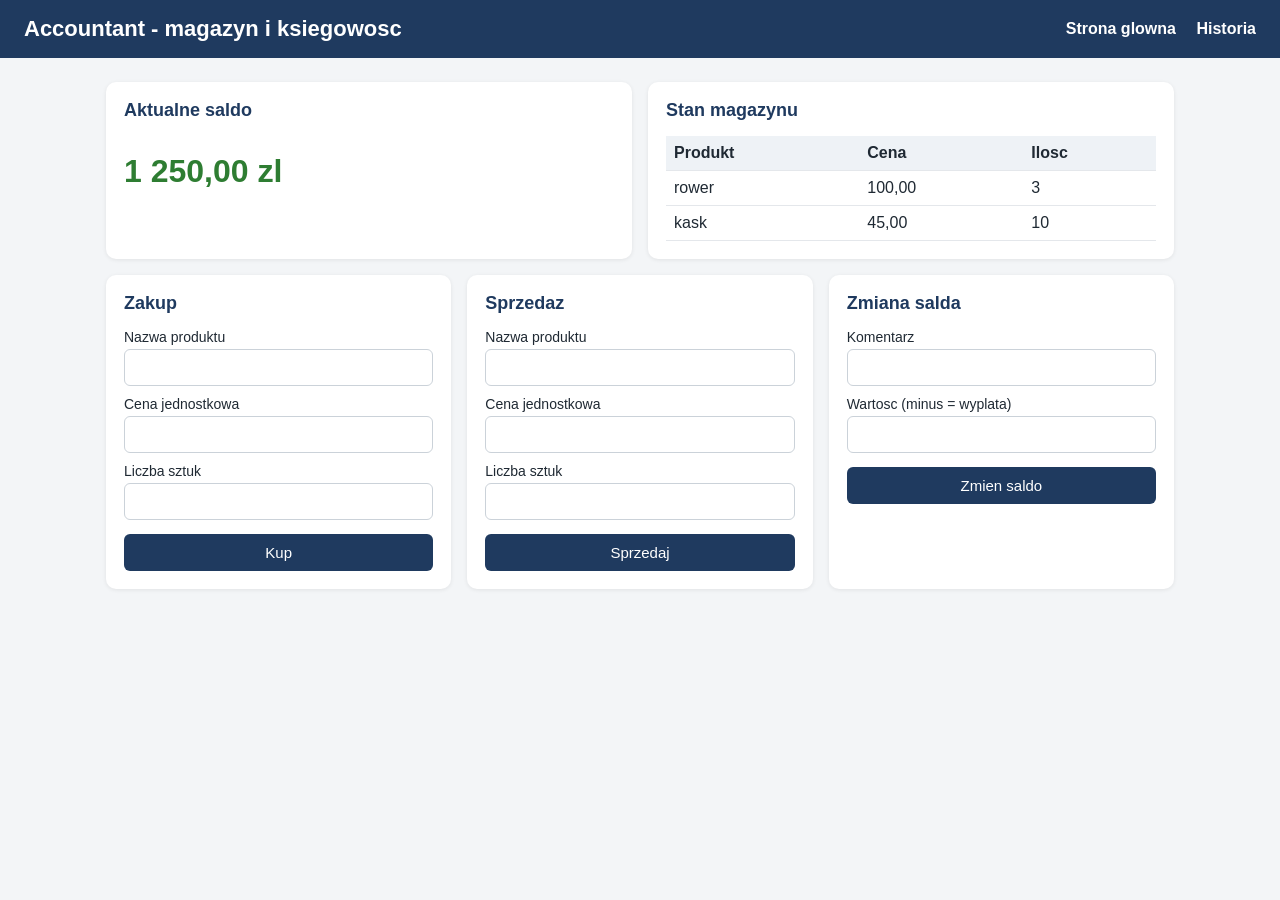
<file: Web1_Projekt_HTML_CSS/index.html>
<!DOCTYPE html>
<!-- typ dokumentu wyzej mowi przegladarce ze to html5 -->
<!-- strona po polsku -->
<html lang="pl">
<head>
  <!-- kodowanie znakow zeby polskie litery sie nie sypaly -->
  <meta charset="UTF-8">
  <!-- zeby na telefonie strona nie byla malutka -->
  <meta name="viewport" content="width=device-width, initial-scale=1.0">
  <!-- tytul na karcie przegladarki -->
  <title>Accountant - strona glowna</title>
  <!-- podpinamy plik ze stylami css -->
  <link rel="stylesheet" href="static/style.css">
</head>
<body>
  <!-- gorny pasek z tytulem -->
  <header>
    <h1>Accountant - magazyn i ksiegowosc</h1>
    <!-- menu z linkami -->
    <nav>
      <a href="index.html">Strona glowna</a>
      <a href="historia.html">Historia</a>
    </nav>
  </header>

  <!-- glowna tresc strony -->
  <main>
    <!-- siatka z kartami -->
    <div class="karty">
      <!-- jedna karta -->
      <section class="karta">
        <h2>Aktualne saldo</h2>
        <p class="saldo">1 250,00 zl</p>
      </section>

      <!-- jedna karta -->
      <section class="karta">
        <h2>Stan magazynu</h2>
        <!-- tabela -->
        <table>
          <!-- naglowek tabeli -->
          <thead>
            <tr><th>Produkt</th><th>Cena</th><th>Ilosc</th></tr>
          </thead>
          <!-- wiersze z danymi -->
          <tbody>
            <tr><td>rower</td><td>100,00</td><td>3</td></tr>
            <tr><td>kask</td><td>45,00</td><td>10</td></tr>
          </tbody>
        </table>
      </section>
    </div>

    <!-- siatka z kartami -->
    <div class="karty" style="margin-top:16px">
      <!-- jedna karta -->
      <section class="karta">
        <h2>Zakup</h2>
        <!-- formularz, wysyla dane metoda POST -->
        <form method="post" action="#">
          <label for="zakup-nazwa">Nazwa produktu</label>
          <input id="zakup-nazwa" name="nazwa" type="text" required>
          <label for="zakup-cena">Cena jednostkowa</label>
          <input id="zakup-cena" name="cena" type="number" min="0.01" step="0.01" required>
          <label for="zakup-ilosc">Liczba sztuk</label>
          <input id="zakup-ilosc" name="ilosc" type="number" min="1" step="1" required>
          <!-- przycisk wysylajacy formularz -->
          <button type="submit">Kup</button>
        </form>
      </section>

      <!-- jedna karta -->
      <section class="karta">
        <h2>Sprzedaz</h2>
        <!-- formularz, wysyla dane metoda POST -->
        <form method="post" action="#">
          <label for="sprzedaz-nazwa">Nazwa produktu</label>
          <input id="sprzedaz-nazwa" name="nazwa" type="text" required>
          <label for="sprzedaz-cena">Cena jednostkowa</label>
          <input id="sprzedaz-cena" name="cena" type="number" min="0.01" step="0.01" required>
          <label for="sprzedaz-ilosc">Liczba sztuk</label>
          <input id="sprzedaz-ilosc" name="ilosc" type="number" min="1" step="1" required>
          <!-- przycisk wysylajacy formularz -->
          <button type="submit">Sprzedaj</button>
        </form>
      </section>

      <!-- jedna karta -->
      <section class="karta">
        <h2>Zmiana salda</h2>
        <!-- formularz, wysyla dane metoda POST -->
        <form method="post" action="#">
          <label for="saldo-komentarz">Komentarz</label>
          <input id="saldo-komentarz" name="komentarz" type="text">
          <label for="saldo-wartosc">Wartosc (minus = wyplata)</label>
          <input id="saldo-wartosc" name="wartosc" type="number" step="0.01" required>
          <!-- przycisk wysylajacy formularz -->
          <button type="submit">Zmien saldo</button>
        </form>
      </section>
    </div>
  </main>
</body>
</html>
</file>
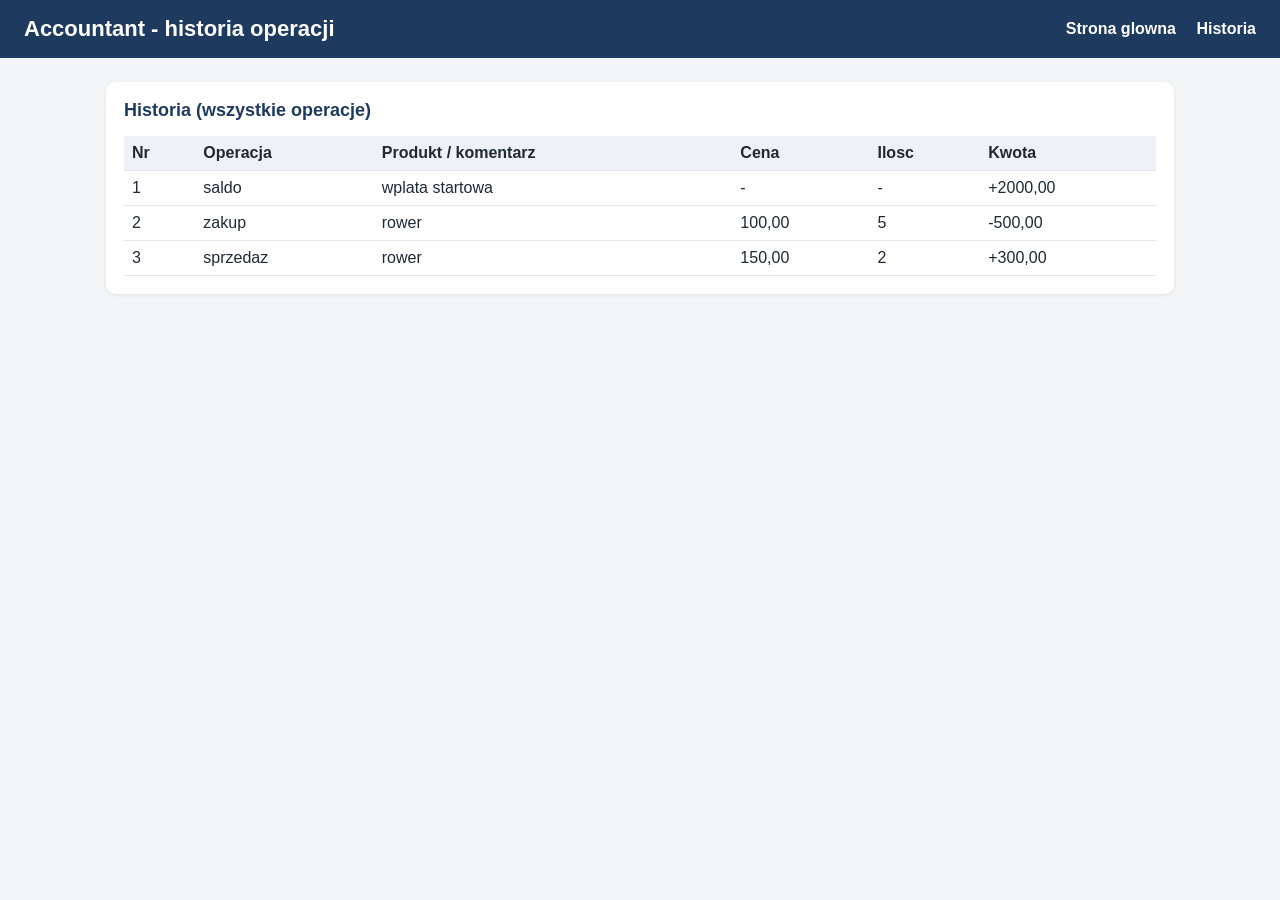
<file: Web1_Projekt_HTML_CSS/historia.html>
<!DOCTYPE html>
<!-- typ dokumentu wyzej mowi przegladarce ze to html5 -->
<!-- strona po polsku -->
<html lang="pl">
<head>
  <!-- kodowanie znakow zeby polskie litery sie nie sypaly -->
  <meta charset="UTF-8">
  <!-- zeby na telefonie strona nie byla malutka -->
  <meta name="viewport" content="width=device-width, initial-scale=1.0">
  <!-- tytul na karcie przegladarki -->
  <title>Accountant - historia</title>
  <!-- podpinamy plik ze stylami css -->
  <link rel="stylesheet" href="static/style.css">
</head>
<body>
  <!-- gorny pasek z tytulem -->
  <header>
    <h1>Accountant - historia operacji</h1>
    <!-- menu z linkami -->
    <nav>
      <a href="index.html">Strona glowna</a>
      <a href="historia.html">Historia</a>
    </nav>
  </header>

  <!-- glowna tresc strony -->
  <main>
    <!--
      Projekt podstrony. W aplikacji Flask (zad 6) bedzie dostepna pod:
        /historia/                      -> cala historia
        /historia/<line_from>/<line_to>/ -> tylko wybrany zakres
    -->
    <!-- jedna karta -->
    <section class="karta">
      <h2>Historia (wszystkie operacje)</h2>
      <!-- tabela -->
      <table>
        <!-- naglowek tabeli -->
        <thead>
          <tr><th>Nr</th><th>Operacja</th><th>Produkt / komentarz</th><th>Cena</th><th>Ilosc</th><th>Kwota</th></tr>
        </thead>
        <!-- wiersze z danymi -->
        <tbody>
          <tr><td>1</td><td>saldo</td><td>wplata startowa</td><td>-</td><td>-</td><td>+2000,00</td></tr>
          <tr><td>2</td><td>zakup</td><td>rower</td><td>100,00</td><td>5</td><td>-500,00</td></tr>
          <tr><td>3</td><td>sprzedaz</td><td>rower</td><td>150,00</td><td>2</td><td>+300,00</td></tr>
        </tbody>
      </table>
    </section>
  </main>
</body>
</html>
</file>
<file: Web1_Projekt_HTML_CSS/static/style.css>
/* Wspolny wyglad dla projektu accountant (ten sam plik jest w zadaniu z Flaskiem i z SQLAlchemy) */
* { box-sizing: border-box; } /* szerokosc liczy sie razem z ramka i paddingiem, latwiej ukladac */

body { /* cala strona */
  margin: 0; /* bez marginesu przegladarki dookola */
  font-family: Arial, Helvetica, sans-serif; /* zwykla czytelna czcionka */
  background: #f3f5f7; /* jasno szare tlo */
  color: #1f2933; /* ciemny kolor tekstu */
}

header { /* gorny pasek */
  background: #1f3a5f; /* granatowe tlo */
  color: #fff; /* bialy tekst */
  padding: 16px 24px; /* odstep w srodku paska */
  display: flex; /* tytul i menu w jednej linii */
  justify-content: space-between; /* tytul z lewej, menu z prawej */
  align-items: center; /* wysrodkowanie w pionie */
  flex-wrap: wrap; /* na telefonie sie zawija pod spod */
  gap: 8px; /* odstep miedzy tytulem a menu */
}

header h1 { margin: 0; font-size: 22px; } /* tytul bez marginesu i troche mniejszy */
nav a { color: #fff; margin-left: 16px; text-decoration: none; font-weight: bold; } /* linki w menu biale, bez podkreslenia */
nav a:hover { text-decoration: underline; } /* po najechaniu myszka podkreslenie */

main { max-width: 1100px; margin: 24px auto; padding: 0 16px; } /* tresc wysrodkowana i nie za szeroka */

.karty { display: grid; grid-template-columns: repeat(auto-fit, minmax(280px, 1fr)); gap: 16px; } /* siatka kart, sama sie dopasowuje do ekranu */

.karta { /* jedna biala karta */
  background: #fff; /* biale tlo */
  border-radius: 10px; /* zaokraglone rogi */
  padding: 18px; /* odstep w srodku */
  box-shadow: 0 1px 4px rgba(0, 0, 0, 0.08); /* delikatny cien */
}

.karta h2 { margin-top: 0; font-size: 18px; color: #1f3a5f; } /* naglowek karty granatowy */

.saldo { font-size: 32px; font-weight: bold; color: #2e7d32; } /* duza zielona kwota salda */

table { width: 100%; border-collapse: collapse; } /* tabela na cala szerokosc, bez podwojnych ramek */
th, td { text-align: left; padding: 8px; border-bottom: 1px solid #e4e7eb; } /* komorki z kreska na dole */
th { background: #eef2f6; } /* naglowki tabeli na szaro */

label { display: block; margin: 10px 0 4px; font-size: 14px; } /* opis pola nad polem */

input { /* pola formularzy */
  width: 100%; /* na cala szerokosc karty */
  padding: 9px; /* zeby bylo wygodnie kliknac na telefonie */
  border: 1px solid #cbd2d9; /* szara ramka */
  border-radius: 6px; /* lekko zaokraglone */
  font-size: 15px; /* czytelna wielkosc */
}

button { /* przyciski wyslania */
  margin-top: 14px; /* odstep od pol */
  width: 100%; /* na cala szerokosc */
  padding: 10px; /* wiekszy przycisk */
  border: 0; /* bez ramki */
  border-radius: 6px; /* zaokraglony */
  background: #1f3a5f; /* granatowy */
  color: #fff; /* bialy napis */
  font-size: 15px; /* wielkosc napisu */
  cursor: pointer; /* raczka po najechaniu */
}

button:hover { background: #2b5288; } /* jasniejszy po najechaniu */

.komunikat { padding: 12px 16px; border-radius: 6px; margin-bottom: 16px; } /* ramka na komunikaty flash */
.komunikat.blad { background: #fdecea; color: #b71c1c; } /* bledy na czerwono */
.komunikat.ok { background: #e8f5e9; color: #1b5e20; } /* sukces na zielono */

.puste { color: #7b8794; } /* szary tekst jak nic nie ma */
</file>
